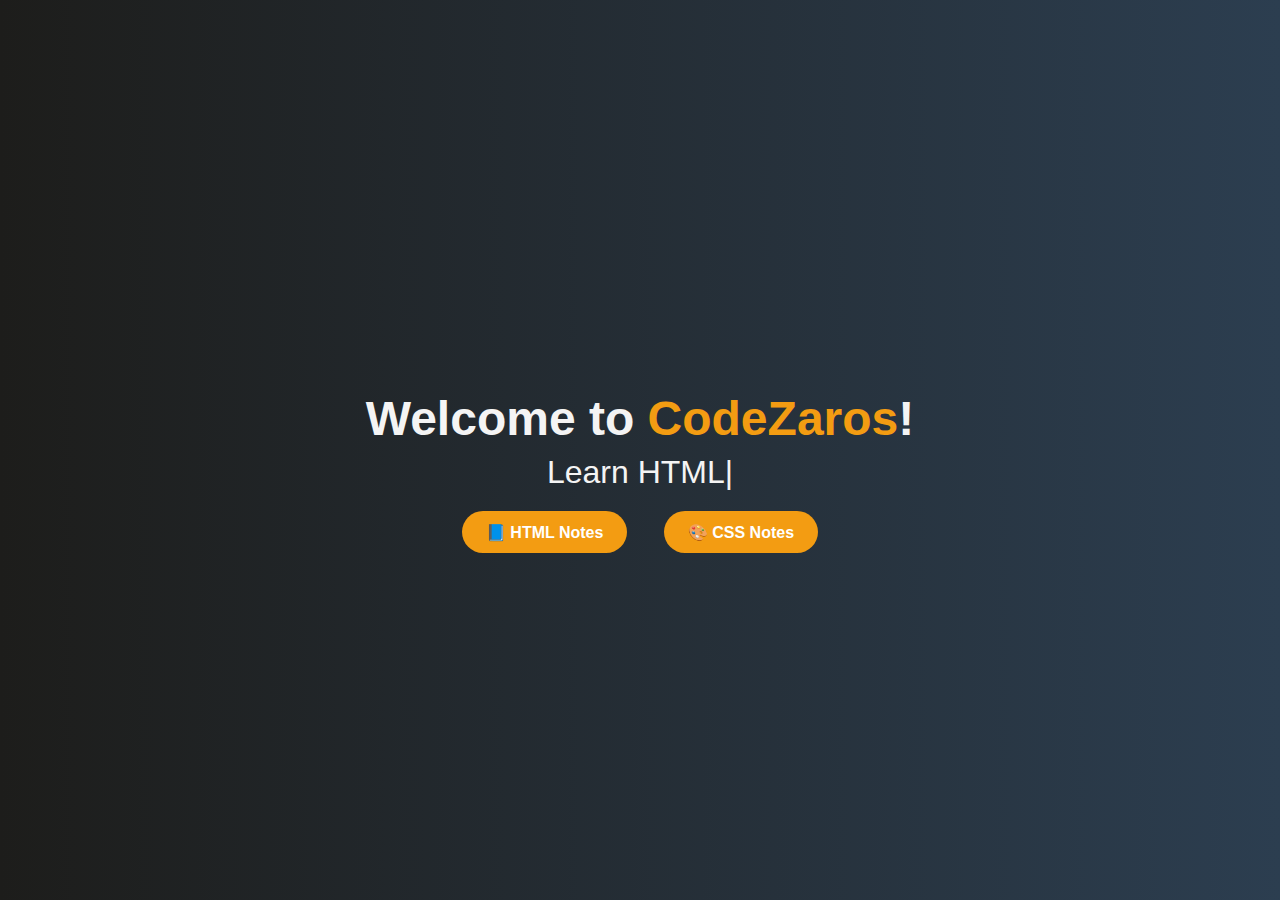
<file: index.html>
<!DOCTYPE html>
<html lang="en">
<head>
  <meta charset="UTF-8" />
  <meta name="viewport" content="width=device-width, initial-scale=1.0"/>
  <title>CodeZaros - Learn HTML & CSS</title>
  <link rel="stylesheet" href="home.css" />
</head>
<body>
  <div class="container">
    <h1>Welcome to <span class="brand">CodeZaros</span>!</h1>
    <h2>Learn <span id="changing-text">HTML</span></h2>

    <div class="buttons">
        <a href="html-notes.html" class="btn" target="_blank">📘 HTML Notes</a>
        <a href="css-notes.html" class="btn" target="_blank">🎨 CSS Notes</a>
    </div>

  </div>

  <script src="home.js"></script>
</body>
</html>
</file>
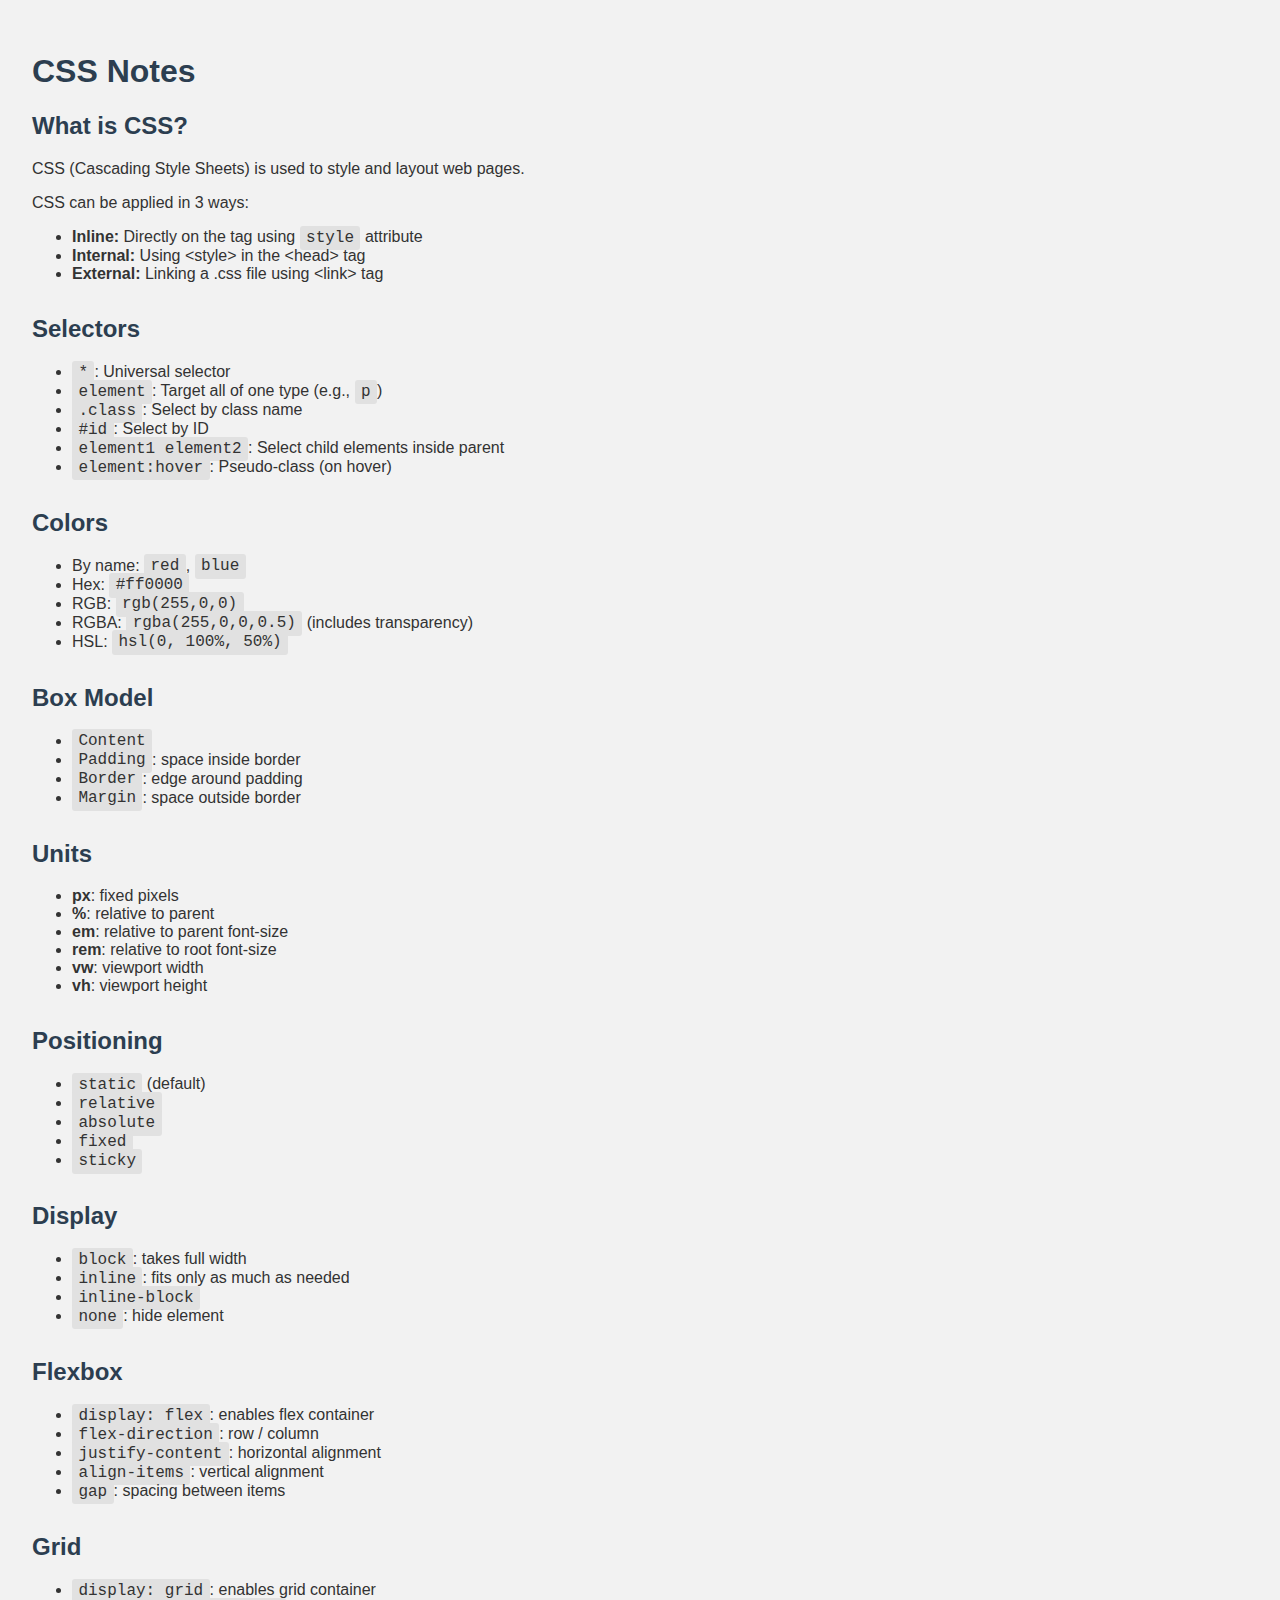
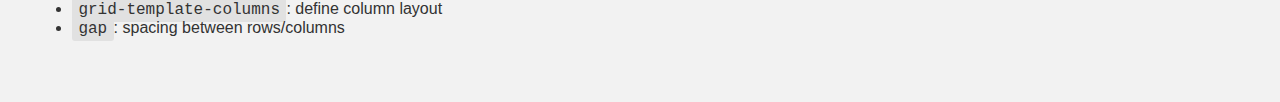
<file: css-notes.html>
<!DOCTYPE html>
<html lang="en">
<head>
  <meta charset="UTF-8">
  <meta name="viewport" content="width=device-width, initial-scale=1.0">
  <title>CSS Notes</title>
  <style>
    body {
      font-family: Arial, sans-serif;
      background: #f2f2f2;
      color: #333;
      margin: 0;
      padding: 2rem;
    }
    h1, h2, h3 {
      color: #2c3e50;
    }
    pre {
      background: #eee;
      padding: 1rem;
      overflow-x: auto;
      border-radius: 5px;
    }
    code {
      background: #e1e1e1;
      padding: 0.2rem 0.4rem;
      border-radius: 3px;
      font-family: Consolas, monospace;
    }
    section {
      margin-bottom: 2rem;
    }
  </style>
</head>
<body>
  <h1>CSS Notes</h1>
  <section>
    <h2>What is CSS?</h2>
    <p>CSS (Cascading Style Sheets) is used to style and layout web pages.</p>
    <p>CSS can be applied in 3 ways:</p>
    <ul>
      <li><strong>Inline:</strong> Directly on the tag using <code>style</code> attribute</li>
      <li><strong>Internal:</strong> Using &lt;style&gt; in the &lt;head&gt; tag</li>
      <li><strong>External:</strong> Linking a .css file using &lt;link&gt; tag</li>
    </ul>
  </section>
  <section>
    <h2>Selectors</h2>
    <ul>
      <li><code>*</code>: Universal selector</li>
      <li><code>element</code>: Target all of one type (e.g., <code>p</code>)</li>
      <li><code>.class</code>: Select by class name</li>
      <li><code>#id</code>: Select by ID</li>
      <li><code>element1 element2</code>: Select child elements inside parent</li>
      <li><code>element:hover</code>: Pseudo-class (on hover)</li>
    </ul>
  </section>
  <section>
    <h2>Colors</h2>
    <ul>
      <li>By name: <code>red</code>, <code>blue</code></li>
      <li>Hex: <code>#ff0000</code></li>
      <li>RGB: <code>rgb(255,0,0)</code></li>
      <li>RGBA: <code>rgba(255,0,0,0.5)</code> (includes transparency)</li>
      <li>HSL: <code>hsl(0, 100%, 50%)</code></li>
    </ul>
  </section>
  <section>
    <h2>Box Model</h2>
    <ul>
      <li><code>Content</code></li>
      <li><code>Padding</code>: space inside border</li>
      <li><code>Border</code>: edge around padding</li>
      <li><code>Margin</code>: space outside border</li>
    </ul>
  </section>
  <section>
    <h2>Units</h2>
    <ul>
      <li><strong>px</strong>: fixed pixels</li>
      <li><strong>%</strong>: relative to parent</li>
      <li><strong>em</strong>: relative to parent font-size</li>
      <li><strong>rem</strong>: relative to root font-size</li>
      <li><strong>vw</strong>: viewport width</li>
      <li><strong>vh</strong>: viewport height</li>
    </ul>
  </section>
  <section>
    <h2>Positioning</h2>
    <ul>
      <li><code>static</code> (default)</li>
      <li><code>relative</code></li>
      <li><code>absolute</code></li>
      <li><code>fixed</code></li>
      <li><code>sticky</code></li>
    </ul>
  </section>
  <section>
    <h2>Display</h2>
    <ul>
      <li><code>block</code>: takes full width</li>
      <li><code>inline</code>: fits only as much as needed</li>
      <li><code>inline-block</code></li>
      <li><code>none</code>: hide element</li>
    </ul>
  </section>
  <section>
    <h2>Flexbox</h2>
    <ul>
      <li><code>display: flex</code>: enables flex container</li>
      <li><code>flex-direction</code>: row / column</li>
      <li><code>justify-content</code>: horizontal alignment</li>
      <li><code>align-items</code>: vertical alignment</li>
      <li><code>gap</code>: spacing between items</li>
    </ul>
  </section>
  <section>
    <h2>Grid</h2>
    <ul>
      <li><code>display: grid</code>: enables grid container</li>
      <li><code>grid-template-columns</code>: define column layout</li>
      <li><code>gap</code>: spacing between rows/columns</li>
    </ul>
  </section>
</body>
</html>
</file>
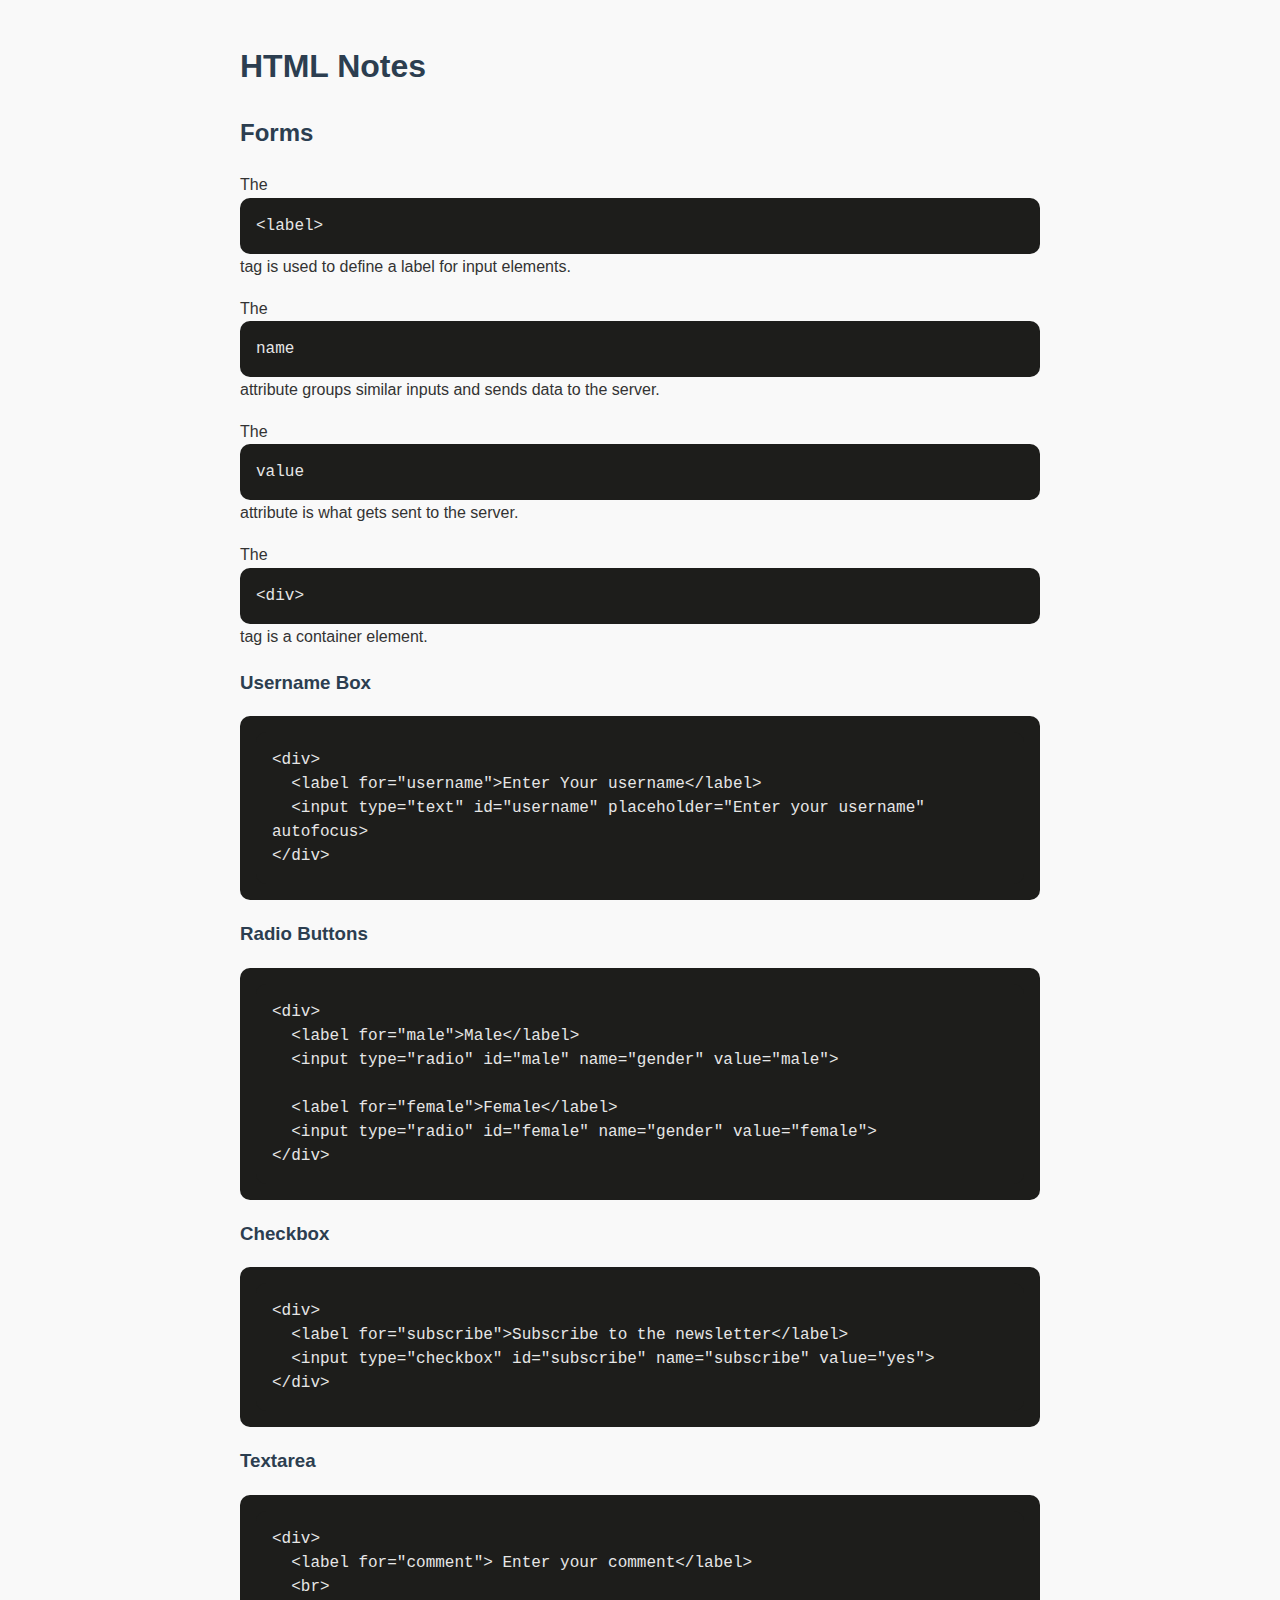
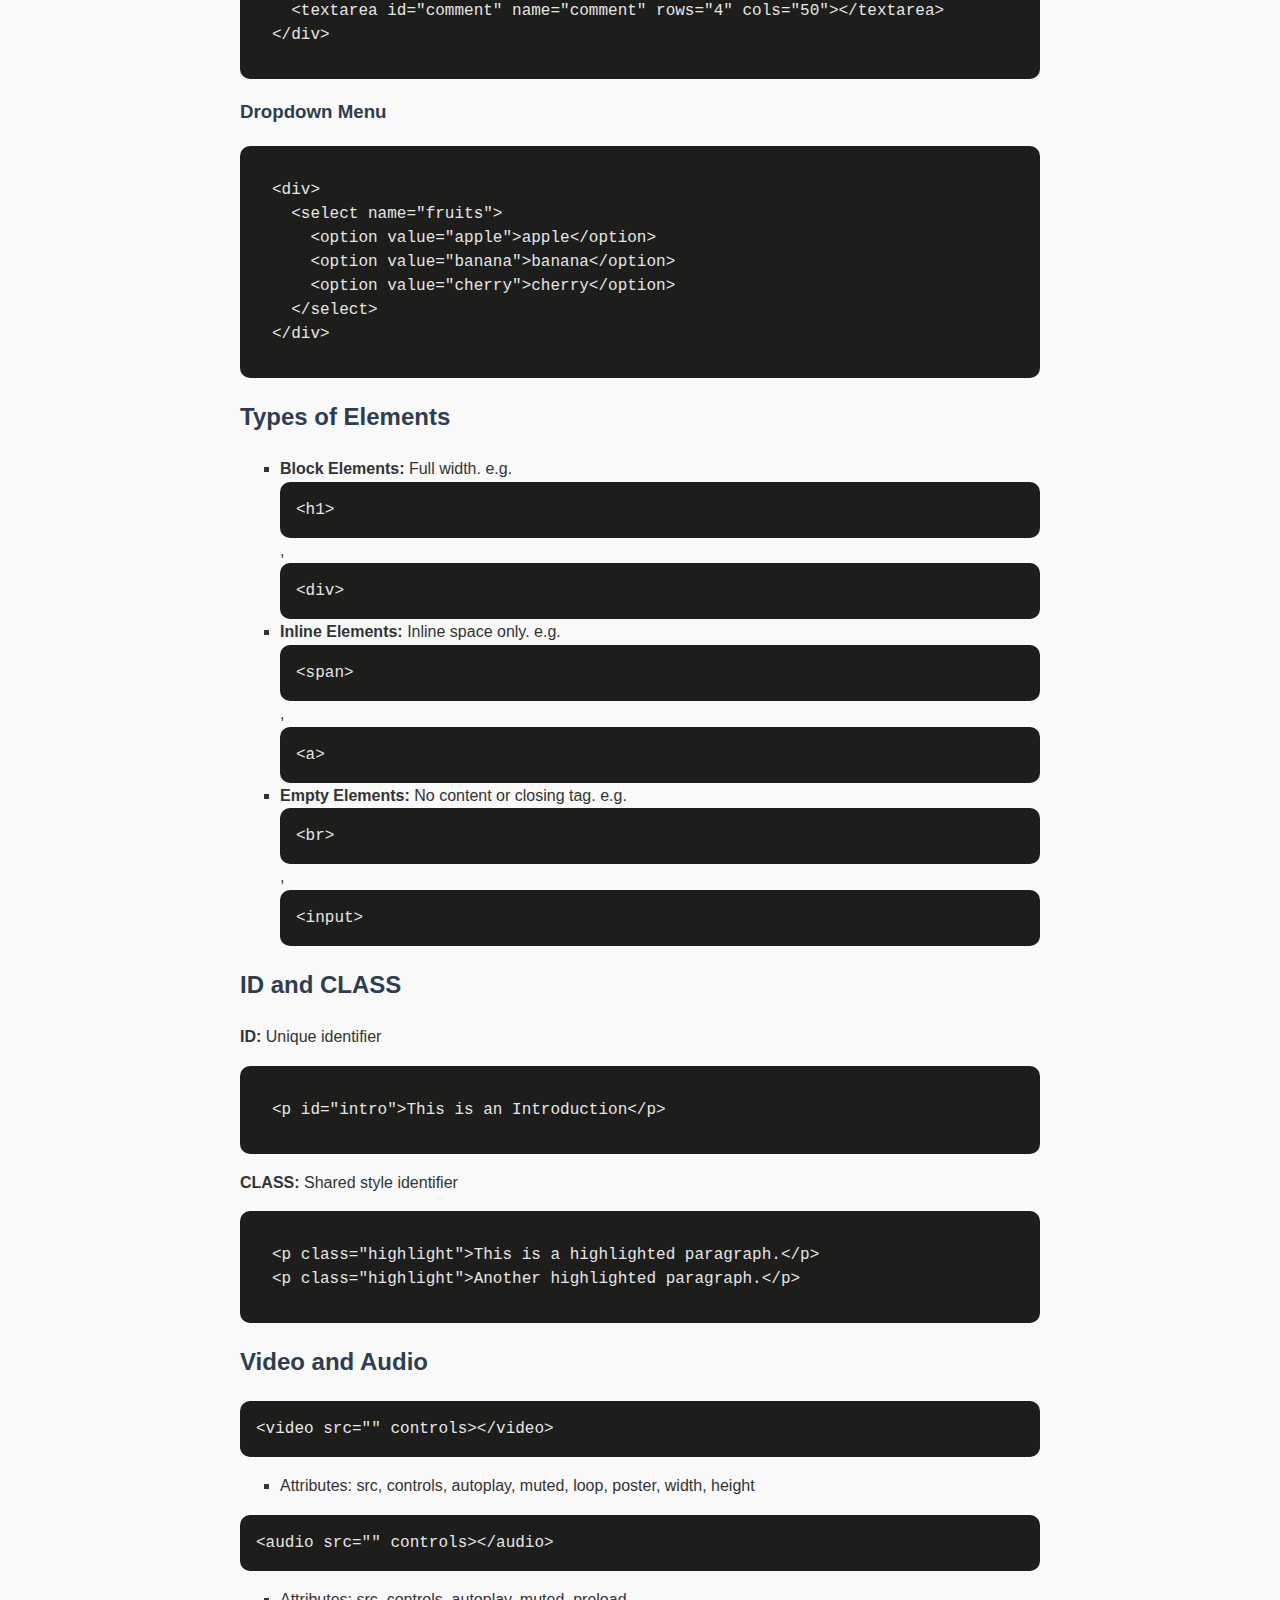
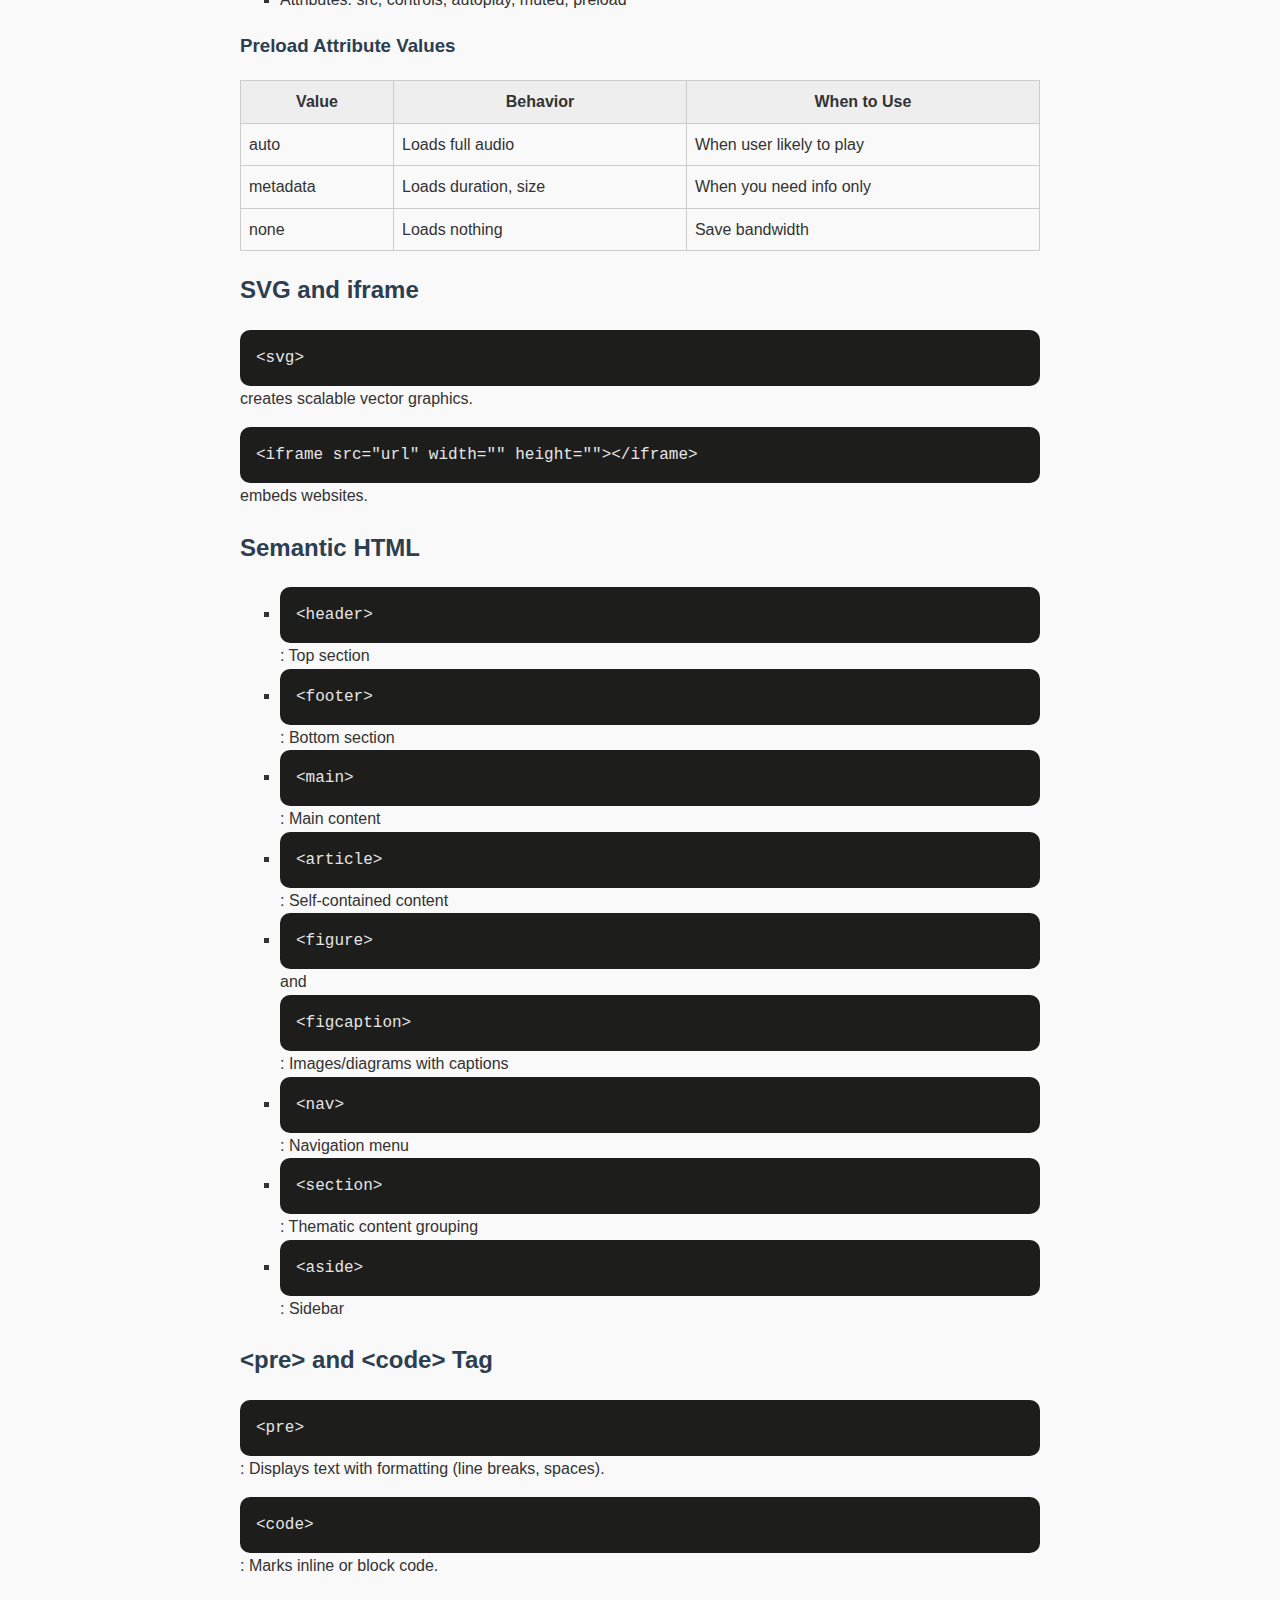
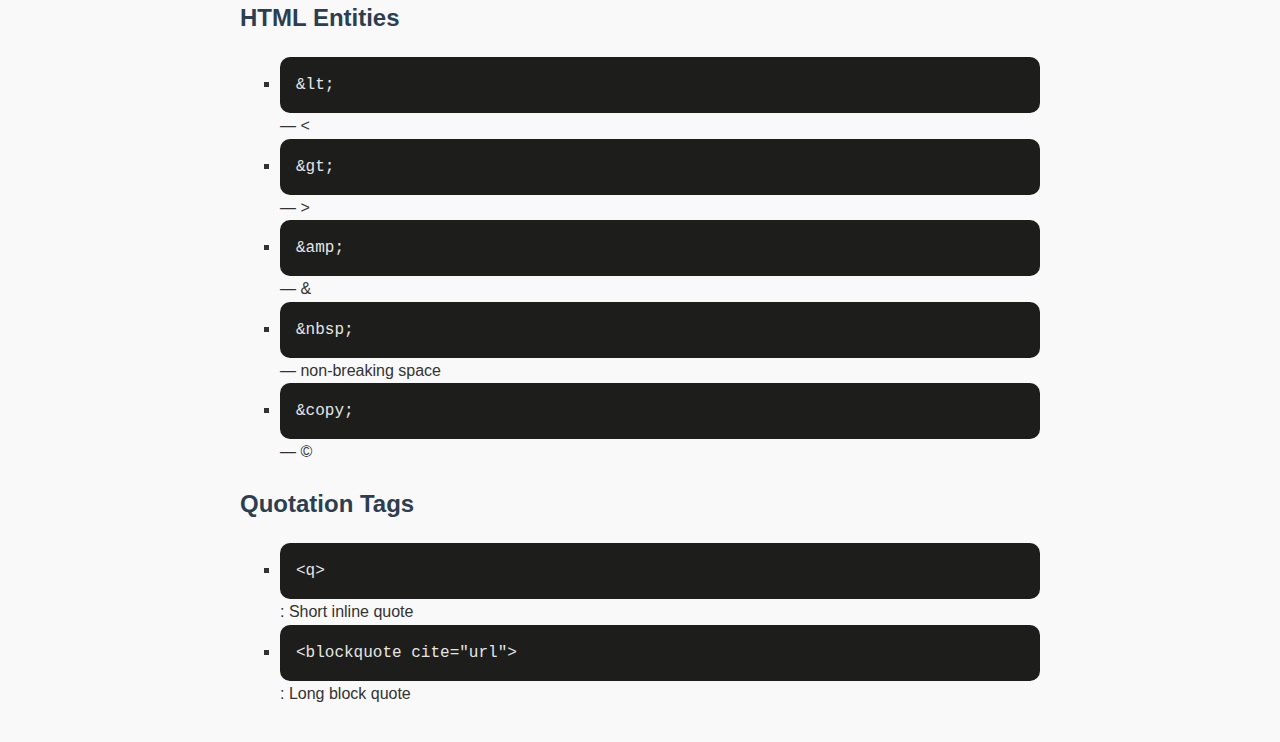
<file: html-notes.html>
<!DOCTYPE html>
<html lang="en">
<head>
  <meta charset="UTF-8" />
  <meta name="viewport" content="width=device-width, initial-scale=1.0" />
  <title>HTML Notes</title>
  <style>
    body {
      font-family: Arial, sans-serif;
      line-height: 1.6;
      background-color: #f9f9f9;
      color: #333;
      padding: 20px;
      max-width: 800px;
      margin: auto;
    }
    h1, h2, h3 {
      color: #2c3e50;
    }
    code {
      background-color: #eee;
      padding: 2px 5px;
      border-radius: 4px;
    }
    pre {
      background-color: #272822;
      color: #f8f8f2;
      padding: 10px;
      border-radius: 5px;
      overflow-x: auto;
    }
    table {
      width: 100%;
      border-collapse: collapse;
      margin-bottom: 20px;
    }
    th, td {
      border: 1px solid #ccc;
      padding: 8px;
    }
    th {
      background-color: #eee;
    }
    ul {
      list-style-type: square;
    }
    pre, code {
      background-color: #1d1d1b;
      color: #e6e6e6; /* brighter text */
      padding: 1em;
      border-radius: 10px;
      display: block;
      overflow-x: auto;
      font-family: Consolas, monospace;
      white-space: pre-wrap;
      line-height: 1.5;
    }

  </style>
</head>
<body>
  <h1>HTML Notes</h1>

  <h2>Forms</h2>
  <p>The <code>&lt;label&gt;</code> tag is used to define a label for input elements.</p>
  <p>The <code>name</code> attribute groups similar inputs and sends data to the server.</p>
  <p>The <code>value</code> attribute is what gets sent to the server.</p>
  <p>The <code>&lt;div&gt;</code> tag is a container element.</p>

  <h3>Username Box</h3>
  <pre><code>&lt;div&gt;
  &lt;label for="username"&gt;Enter Your username&lt;/label&gt;
  &lt;input type="text" id="username" placeholder="Enter your username" autofocus&gt;
&lt;/div&gt;</code></pre>

  <h3>Radio Buttons</h3>
  <pre><code>&lt;div&gt;
  &lt;label for="male"&gt;Male&lt;/label&gt;
  &lt;input type="radio" id="male" name="gender" value="male"&gt;

  &lt;label for="female"&gt;Female&lt;/label&gt;
  &lt;input type="radio" id="female" name="gender" value="female"&gt;
&lt;/div&gt;</code></pre>

  <h3>Checkbox</h3>
  <pre><code>&lt;div&gt;
  &lt;label for="subscribe"&gt;Subscribe to the newsletter&lt;/label&gt;
  &lt;input type="checkbox" id="subscribe" name="subscribe" value="yes"&gt;
&lt;/div&gt;</code></pre>

  <h3>Textarea</h3>
  <pre><code>&lt;div&gt;
  &lt;label for="comment"&gt; Enter your comment&lt;/label&gt;
  &lt;br&gt;
  &lt;textarea id="comment" name="comment" rows="4" cols="50"&gt;&lt;/textarea&gt;
&lt;/div&gt;</code></pre>

  <h3>Dropdown Menu</h3>
  <pre><code>&lt;div&gt;
  &lt;select name="fruits"&gt;
    &lt;option value="apple"&gt;apple&lt;/option&gt;
    &lt;option value="banana"&gt;banana&lt;/option&gt;
    &lt;option value="cherry"&gt;cherry&lt;/option&gt;
  &lt;/select&gt;
&lt;/div&gt;</code></pre>

  <h2>Types of Elements</h2>
  <ul>
    <li><strong>Block Elements:</strong> Full width. e.g. <code>&lt;h1&gt;</code>, <code>&lt;div&gt;</code></li>
    <li><strong>Inline Elements:</strong> Inline space only. e.g. <code>&lt;span&gt;</code>, <code>&lt;a&gt;</code></li>
    <li><strong>Empty Elements:</strong> No content or closing tag. e.g. <code>&lt;br&gt;</code>, <code>&lt;input&gt;</code></li>
  </ul>

  <h2>ID and CLASS</h2>
  <p><strong>ID:</strong> Unique identifier</p>
  <pre><code>&lt;p id="intro"&gt;This is an Introduction&lt;/p&gt;</code></pre>
  <p><strong>CLASS:</strong> Shared style identifier</p>
  <pre><code>&lt;p class="highlight"&gt;This is a highlighted paragraph.&lt;/p&gt;
&lt;p class="highlight"&gt;Another highlighted paragraph.&lt;/p&gt;</code></pre>

  <h2>Video and Audio</h2>
  <p><code>&lt;video src="" controls&gt;&lt;/video&gt;</code></p>
  <ul>
    <li>Attributes: src, controls, autoplay, muted, loop, poster, width, height</li>
  </ul>
  <p><code>&lt;audio src="" controls&gt;&lt;/audio&gt;</code></p>
  <ul>
    <li>Attributes: src, controls, autoplay, muted, preload</li>
  </ul>

  <h3>Preload Attribute Values</h3>
  <table>
    <tr><th>Value</th><th>Behavior</th><th>When to Use</th></tr>
    <tr><td>auto</td><td>Loads full audio</td><td>When user likely to play</td></tr>
    <tr><td>metadata</td><td>Loads duration, size</td><td>When you need info only</td></tr>
    <tr><td>none</td><td>Loads nothing</td><td>Save bandwidth</td></tr>
  </table>

  <h2>SVG and iframe</h2>
  <p><code>&lt;svg&gt;</code> creates scalable vector graphics.</p>
  <p><code>&lt;iframe src="url" width="" height=""&gt;&lt;/iframe&gt;</code> embeds websites.</p>

  <h2>Semantic HTML</h2>
  <ul>
    <li><code>&lt;header&gt;</code>: Top section</li>
    <li><code>&lt;footer&gt;</code>: Bottom section</li>
    <li><code>&lt;main&gt;</code>: Main content</li>
    <li><code>&lt;article&gt;</code>: Self-contained content</li>
    <li><code>&lt;figure&gt;</code> and <code>&lt;figcaption&gt;</code>: Images/diagrams with captions</li>
    <li><code>&lt;nav&gt;</code>: Navigation menu</li>
    <li><code>&lt;section&gt;</code>: Thematic content grouping</li>
    <li><code>&lt;aside&gt;</code>: Sidebar</li>
  </ul>

  <h2>&lt;pre&gt; and &lt;code&gt; Tag</h2>
  <p><code>&lt;pre&gt;</code>: Displays text with formatting (line breaks, spaces).</p>
  <p><code>&lt;code&gt;</code>: Marks inline or block code.</p>

  <h2>HTML Entities</h2>
  <ul>
    <li><code>&amp;lt;</code> — < </li>
    <li><code>&amp;gt;</code> — > </li>
    <li><code>&amp;amp;</code> — & </li>
    <li><code>&amp;nbsp;</code> — non-breaking space</li>
    <li><code>&amp;copy;</code> — ©</li>
  </ul>

  <h2>Quotation Tags</h2>
  <ul>
    <li><code>&lt;q&gt;</code>: Short inline quote</li>
    <li><code>&lt;blockquote cite="url"&gt;</code>: Long block quote</li>
  </ul>
</body>
</html>
</file>
<file: home.css>
body {
  margin: 0;
  padding: 0;
  font-family: 'Segoe UI', sans-serif;
  background: linear-gradient(to right, #1d1d1b, #2c3e50);
  color: #f4f4f4;
  height: 100vh;
  display: flex;
  justify-content: center;
  align-items: center;
  text-align: center;
}

.container h1 {
  font-size: 3rem;
  margin-bottom: 0.5rem;
}

.container h2 {
  font-size: 2rem;
  font-weight: normal;
  margin-top: 0;
}

.brand {
  color: #f39c12;
}

#changing-text::after {
  content: '|';
  animation: blink 1s infinite;
}

@keyframes blink {

  0%,
  100% {
    opacity: 1;
  }

  50% {
    opacity: 0;
  }
}

.buttons {
  margin-top: 2rem;
}

.btn {
  text-decoration: none;
  background-color: #f39c12;
  padding: 0.8rem 1.5rem;
  border-radius: 30px;
  color: white;
  margin: 0 1rem;
  transition: background-color 0.3s ease;
  font-weight: bold;
}

.btn:hover {
  background-color: #d35400;
}
</file>
